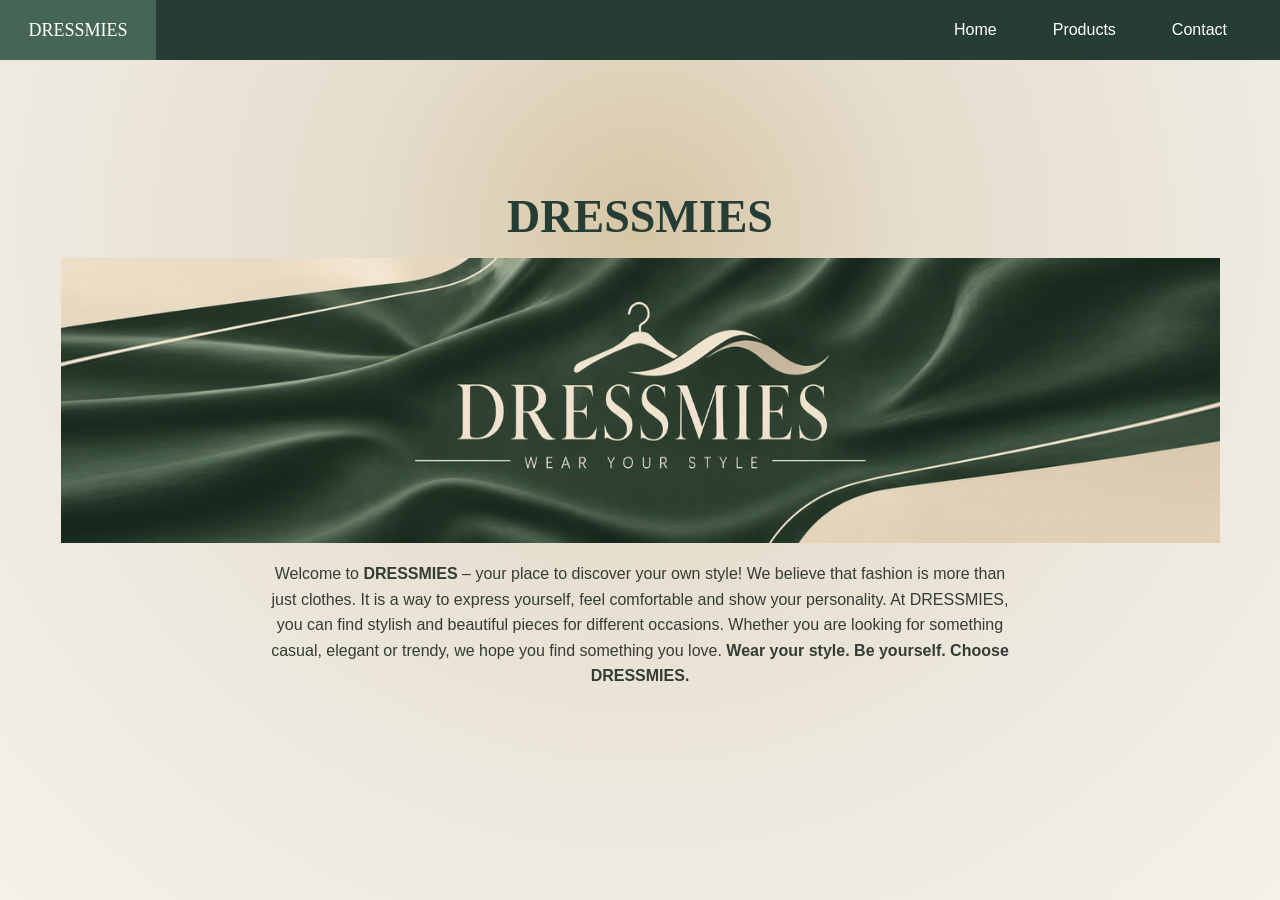
<file: index.html>
<!DOCTYPE html>
<html lang="en">

<head>
    <meta charset="UTF-8">
    <meta name="viewport" content="width=device-width, initial-scale=1.0">

    <meta name="description" content="Discover stylish men's clothing at DRESSMIES. Explore fashionable jackets, T-shirts and sweaters. Wear your style and express yourself.">

    <title>DRESSMIES | Home</title>

    <link rel="stylesheet" href="style.css">
</head>

<body>

    <!-- NAVIGATION -->

    <nav>
        <div class="logo">DRESSMIES</div>

        <div class="nav-links">
            <a href="index.html">Home</a>
            <a href="products.html">Products</a>
            <a href="contact.html">Contact</a>
        </div>
    </nav>

    <!-- HOME PAGE -->

    <main class="hero">

        <h1>DRESSMIES</h1>

        <!-- MAIN BANNER -->

        <div class="image-box">
            <img src="kuvat/DRESSMIES_BANNER_FINAL.png"
                 alt="DRESSMIES fashion brand banner">
        </div>

        <!-- DESCRIPTION -->

        <p class="description">
            Welcome to <strong>DRESSMIES</strong> –
            your place to discover your own style!

            We believe that fashion is more than just clothes.
            It is a way to express yourself, feel comfortable
            and show your personality.

            At DRESSMIES, you can find stylish and beautiful
            pieces for different occasions.

            Whether you are looking for something casual,
            elegant or trendy, we hope you find something you love.

            <strong>Wear your style. Be yourself.
            Choose DRESSMIES.</strong>
        </p>

    </main>

</body>
</html>
</file>
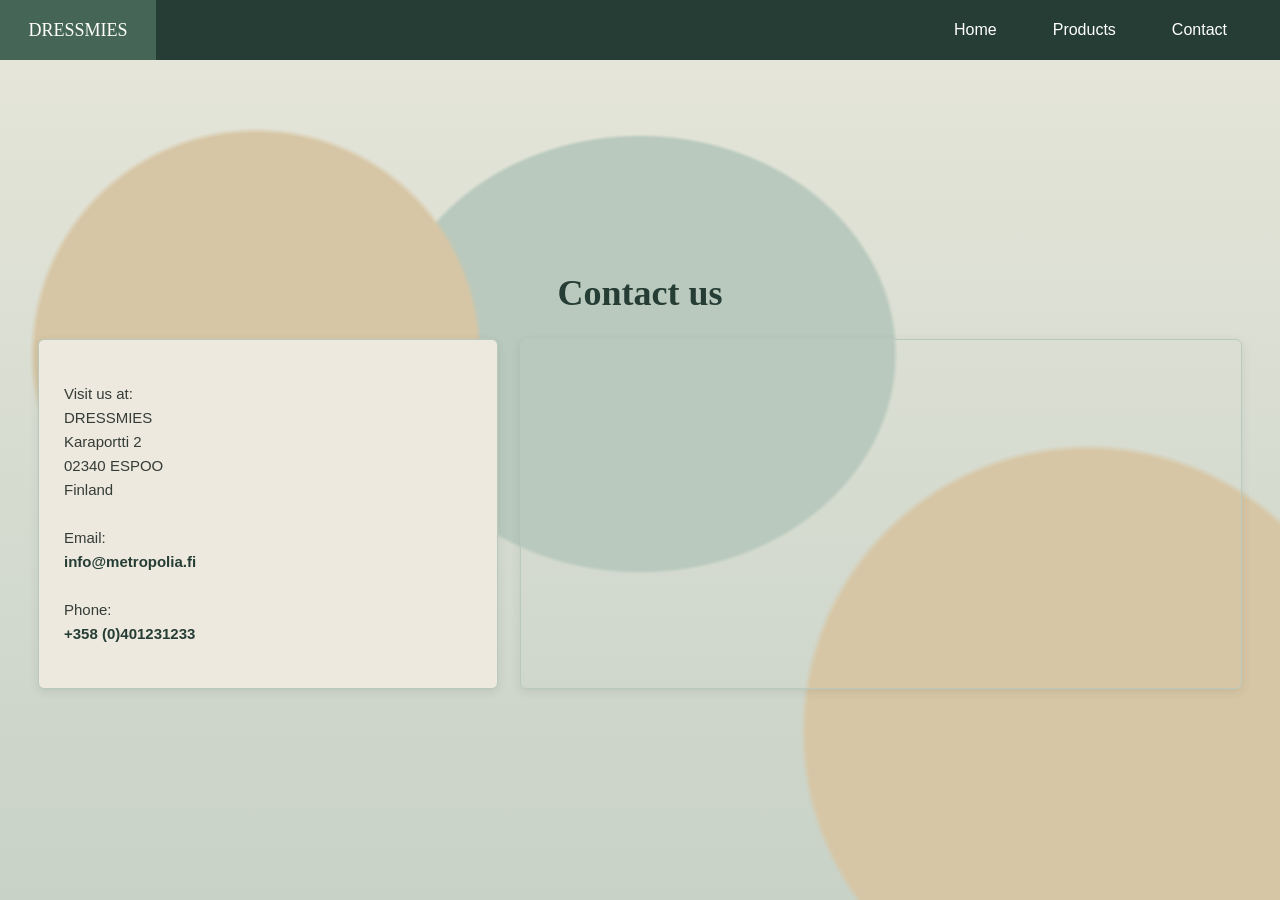
<file: contact.html>
<!DOCTYPE html>
<html lang="en">
<head>
    <meta charset="UTF-8">
    <meta name="viewport" content="width=device-width, initial-scale=1.0">
    <title>Contact - CompanyX</title>
    <link rel="stylesheet" href="style.css">
</head>
<body>

    <div class="contact-container">

        <!-- NAVIGATION -->

        <nav>
            <div class="logo">DRESSMIES</div>

            <div class="nav-links">
                <a href="index.html">Home</a>
                <a href="products.html">Products</a>
                <a href="contact.html">Contact</a>
            </div>
        </nav>

        <!-- CONTACT PAGE -->

        <main class="contact-page">

            <h1>Contact us</h1>

            <div class="contact-content">

                <!-- CONTACT INFORMATION -->

                <div class="contact-info">

                    <address>
                        Visit us at:<br>
                        DRESSMIES<br>
                        Karaportti 2<br>
                        02340 ESPOO<br>
                        Finland<br><br>

                        Email:<br>
                        <strong>info@metropolia.fi</strong>
                        <br><br>

                        Phone:<br>
                        <strong>+358 (0)401231233</strong>
                    </address>

                </div>

                <!-- GOOGLE MAP -->

                <iframe
                    class="map"
                    src="https://maps.google.com/maps?q=Karaportti%202%2C%2002340%20Espoo%2C%20Finland&output=embed"
                    title="Map to Karaportti 2, Espoo"
                    loading="lazy"
                    allowfullscreen>
                </iframe>

            </div>

        </main>

    </div>

</body>
</html>
</file>
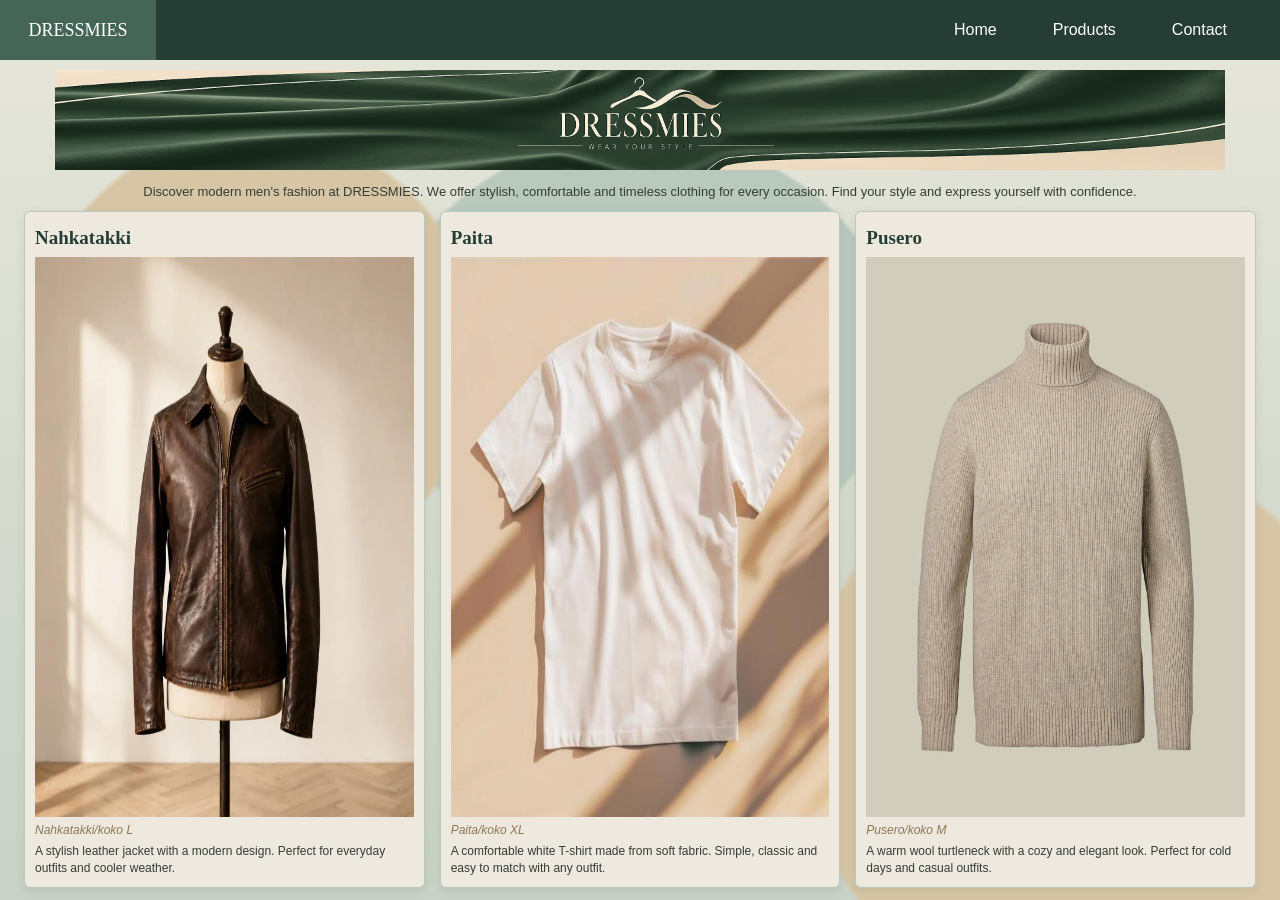
<file: products.html>
<!DOCTYPE html>
<html lang="en">
<head>
    <meta charset="UTF-8">
    <meta name="viewport" content="width=device-width, initial-scale=1.0">
    <title>Products - CompanyX</title>
    <link rel="stylesheet" href="style.css">
</head>
<body>

    <div class="container">

        <nav>
            <div class="logo">DRESSMIES</div>

            <div class="nav-links">
                <a href="index.html">Home</a>
                <a href="products.html">Products</a>
                <a href="contact.html">Contact</a>
            </div>
        </nav>

        <main class="products-page">

            <div class="banner">
            <img src="kuvat/DRESSMIES_PRODUCTS_SHARP_A.png" alt="DRESSMIES">
            </div>

            <p class="intro">
                Discover modern men's fashion at DRESSMIES.
                We offer stylish, comfortable and timeless clothing for every occasion.
                Find your style and express yourself with confidence.
            </p>

            <div class="products">

                <div class="product">
                    <h3>Nahkatakki</h3>
                    <div class="product-image">
                    <img src="kuvat/nahka%203.jpg" alt="Product 1">
                    </div>
                    <i>Nahkatakki/koko L</i>
                    <p>
                       A stylish leather jacket with a modern design. Perfect for everyday outfits and cooler weather.
                    </p>
                </div>

                <div class="product">
                    <h3>Paita</h3>
                     <div class="product-image">
                    <img src="kuvat/paita%203.jpg" alt="Product 2">
                    </div>
                    <i>Paita/koko XL</i>
                    <p>
                       A comfortable white T-shirt made from soft fabric. Simple, classic and easy to match with any outfit.
                    </p>
                </div>

                <div class="product">
                    <h3>Pusero</h3>
                     <div class="product-image">
                    <img src="kuvat/pusero%203.jpg" alt="Product 3">
                    </div>
                    <i>Pusero/koko M</i>
                    <p>
                        A warm wool turtleneck with a cozy and elegant look. Perfect for cold days and casual outfits.
                    </p>
                </div>

            </div>

        </main>
    </div>

</body>
</html>
</file>
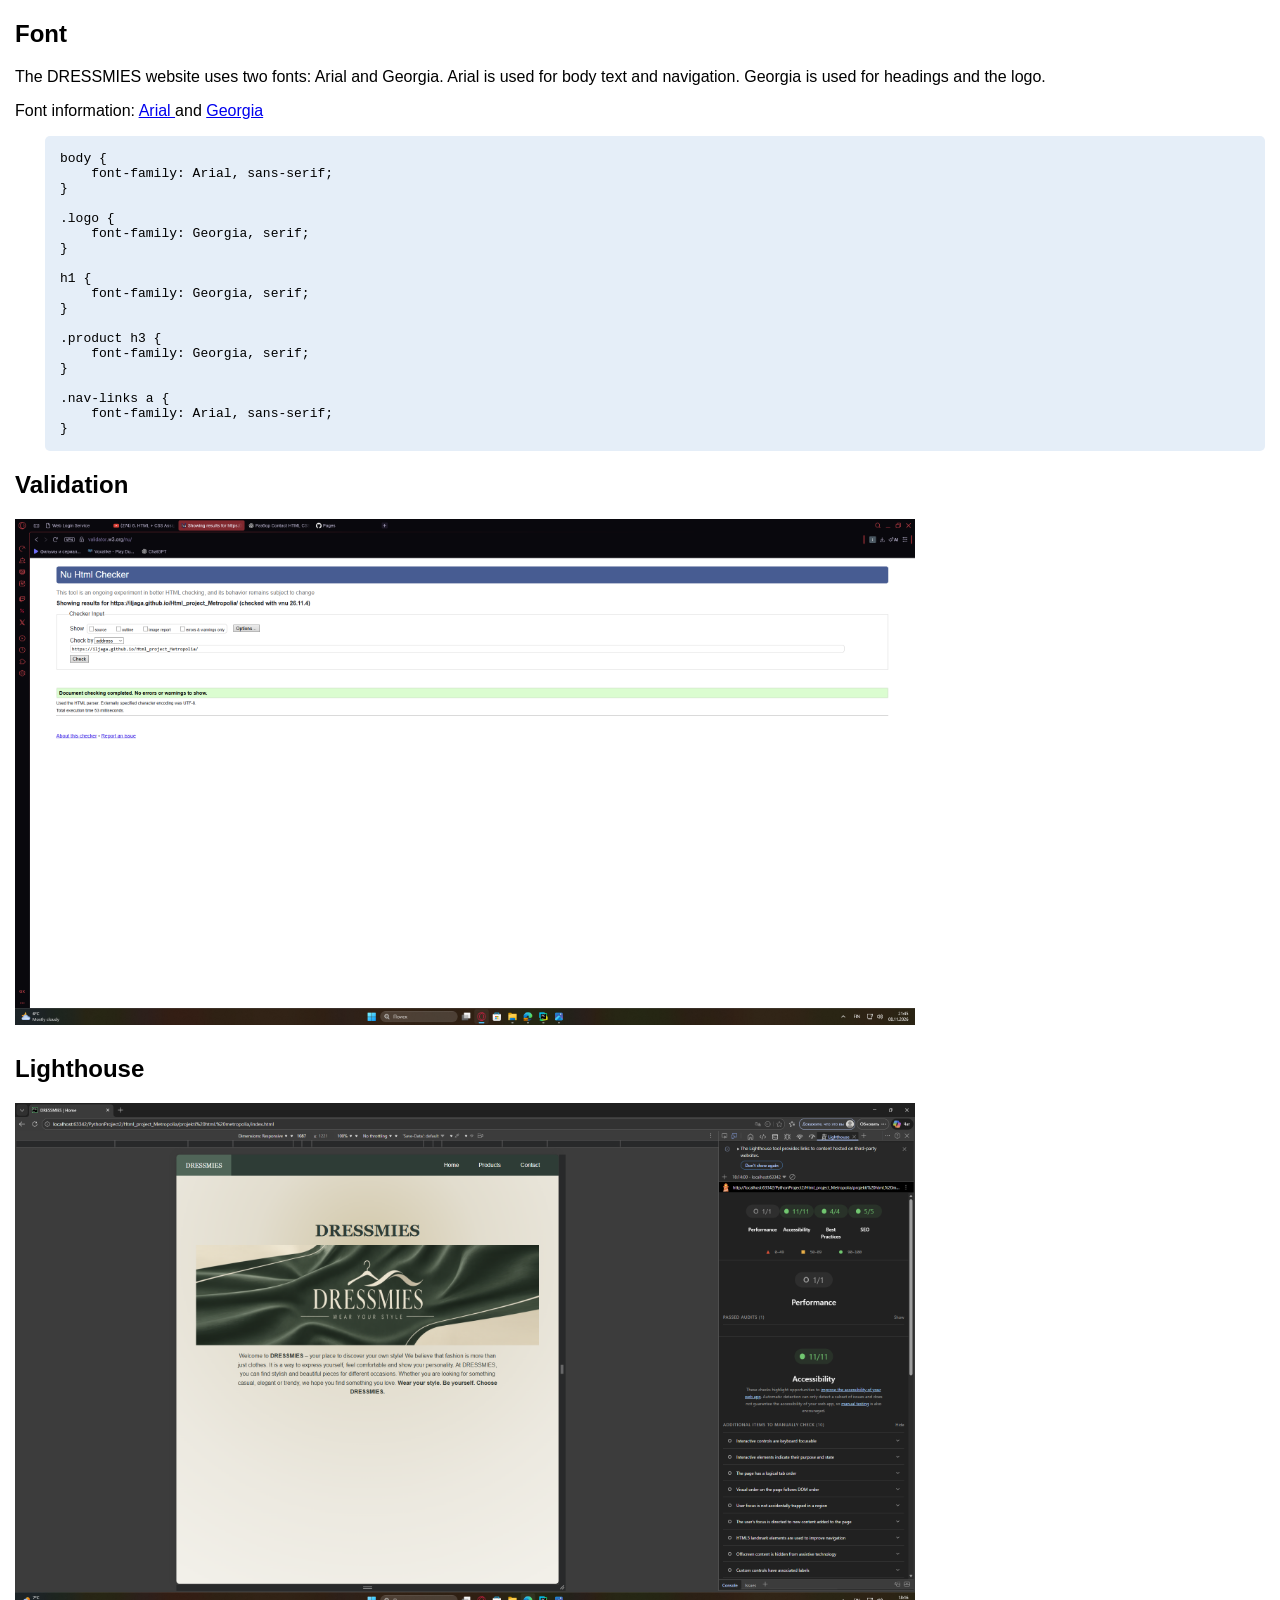
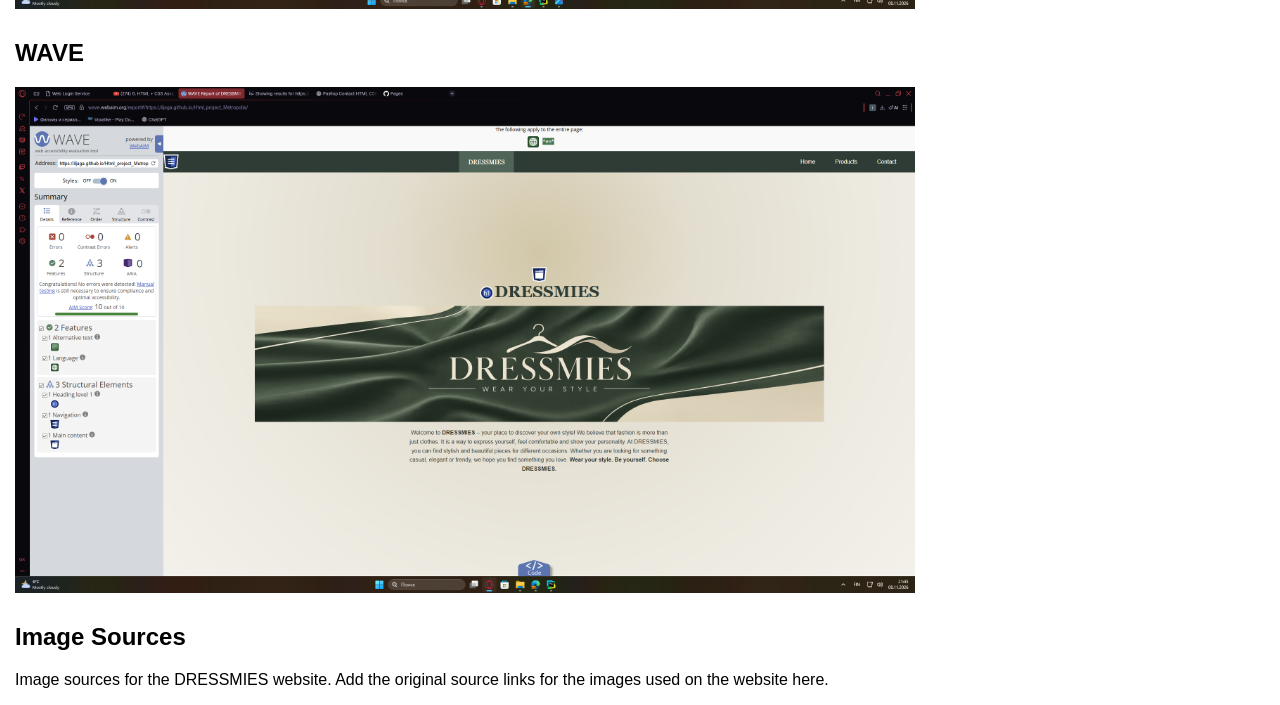
<file: screenshot.html>
<!DOCTYPE html>
<html lang="en">
<head>
    <meta charset="UTF-8">
    <meta name="viewport" content="width=device-width, initial-scale=1.0">
    <title>DRESSMIES | Screenshots</title>

    <style>
        body {
            font-family: Arial, sans-serif;
            margin: 15px;
        }

        pre {
            margin-left: 30px;
            background-color: #e5eef8;
            padding: 15px;
            border-radius: 5px;
            overflow-x: auto;
        }

        img {
            display: block;
            max-width: 900px;
            width: 100%;
            height: auto;
            margin-bottom: 30px;
        }
    </style>
</head>

<body>

    <h2>Font</h2>

    <p>
        The DRESSMIES website uses two fonts:
        Arial and Georgia.
        Arial is used for body text and navigation.
        Georgia is used for headings and the logo.
    </p>

    <p>
        Font information:
        <a href="https://learn.microsoft.com/en-us/typography/font-list/arial">
            Arial
        </a>
        and
        <a href="https://learn.microsoft.com/en-us/typography/font-list/georgia">
            Georgia
        </a>
    </p>

    <pre><code>body {
    font-family: Arial, sans-serif;
}

.logo {
    font-family: Georgia, serif;
}

h1 {
    font-family: Georgia, serif;
}

.product h3 {
    font-family: Georgia, serif;
}

.nav-links a {
    font-family: Arial, sans-serif;
}</code></pre>

    <h2>Validation</h2>

    <img src="kuvat/testi/Desktop%20Screenshot%202026.11.08%20-%2021.45.19.05.png"
         alt="HTML validation results">

    <h2>Lighthouse</h2>

    <img src="kuvat/testi/Desktop%20Screenshot%202026.11.08%20-%2018.16.16.10.png"
         alt="Lighthouse results">

    <h2>WAVE</h2>

    <img src="kuvat/testi/Desktop%20Screenshot%202026.11.08%20-%2021.45.05.13.png"
         alt="WAVE accessibility results">

    <h2>Image Sources</h2>

    <p>
        Image sources for the DRESSMIES website.
        Add the original source links for the images
        used on the website here.
    </p>

</body>
</html>
</file>
<file: style.css>
/* =========================================
   1. GENERAL SETTINGS
   Kaikki kolme sivua
========================================= */

* {
    margin: 0;
    padding: 0;
    box-sizing: border-box;
}

body {
    font-family: Arial, sans-serif;
    background-color: #f4f1ea;
    color: #343c36;
}


/* =========================================
   2. NAVIGATION
   Kaikki kolme sivua
========================================= */

nav {
    height: 60px;
    background-color: #263d35;
    display: flex;
    align-items: center;
    justify-content: space-between;
    width: 100%;
    flex-shrink: 0;
}

.logo {
    width: 156px;
    height: 60px;
    background-color: #456657;
    color: white;
    display: flex;
    align-items: center;
    justify-content: center;
    font-family: Georgia, serif;
    font-size: 18px;
}

.nav-links {
    display: flex;
    align-items: center;
    justify-content: flex-end;
    gap: 20px;
    margin-right: 35px;
}

.nav-links a {
    text-decoration: none;
    color: #ffffff;
    font-size: 16px;
    font-family: Arial, sans-serif;
    padding: 10px 18px;
    border-radius: 8px;
    transition: all 0.3s ease;
}

/* POP-UP LINK EFFECT */

.nav-links a:hover {
    background-color: #d7c6a5;
    color: #263d35;
    transform: translateY(-4px);
    box-shadow: 0 5px 12px rgba(0, 0, 0, 0.2);
}


/* =========================================
   3. HOME PAGE
   Ensimmäinen sivu
========================================= */

.hero {
    width: 100%;
    height: calc(100vh - 60px);
    min-height: 0px;
    text-align: center;
    padding: 130px 30px 30px;

    background:
        radial-gradient(
            circle at 50% 20%,
            #d7c6a5 0%,
            #e5ddcd 30%,
            #eee9df 65%,
            #f4f1ea 100%
        );
}

h1 {
    font-family: Georgia, serif;
    font-size: 46px;
    margin-bottom: 15px;
    color: #263d35;
}

.image-box {
    width: 95%;
    height: 285px;
    margin: 0 auto;
    overflow: hidden;
}

.image-box img {
    width: 100%;
    height: 100%;
    object-fit: fill;
    display: block;
}

.description {
    max-width: 750px;
    margin: 18px auto;
    font-size: 16px;
    line-height: 1.6;
    color: #343c36;
    font-family: Arial, sans-serif;
}


/* =========================================
   4. INNER PAGES CONTAINER
   Products- ja Contact-sivut
========================================= */

.container {
    width: 100%;
    max-width: none;
    min-height: 695px;
    margin: 0;
    padding: 0;
    background-color: #f4f1ea;
}

.contact-container {
    width: 100%;
    min-height: 100vh;
    margin: 0;
    padding: 0;
    display: flex;
    flex-direction: column;
    background-color: #f4f1ea;
}


/* =========================================
   5. SHARED BACKGROUND
   Products- ja Contact-sivut
========================================= */

.products-page,
.contact-page {
    background:
        radial-gradient(
            circle at 20% 35%,
            #d7c6a5 0 19%,
            transparent 19.5%
        ),
        radial-gradient(
            ellipse at 50% 35%,
            #b9c9bd 0 28%,
            transparent 28.5%
        ),
        radial-gradient(
            circle at 85% 80%,
            #d7c6a5 0 22%,
            transparent 22.5%
        ),
        linear-gradient(
            #e5e5d9,
            #c8d2c7
        );

    width: 100%;
}


/* =========================================
   6. PRODUCTS PAGE
   Toinen sivu
========================================= */

.products-page {
    height: calc(100vh - 60px);
    min-height: 0;
    padding: 10px 24px 12px;
    display: flex;
    flex-direction: column;
    overflow: hidden;
}

.banner {
    height: 100px;
    min-height: 100px;
    width: 95%;
    margin: 0 auto 8px;
    background-color: #456657;
    display: flex;
    align-items: center;
    justify-content: center;
    overflow: hidden;
}

.banner img {
    width: 102%;
    height: 100%;
    flex-shrink: 0;
    object-fit: fill;
    display: block;
}

.intro {
    font-family: Arial, sans-serif;
    font-size: 13px;
    line-height: 1.4;
    margin: 5px 0 10px;
    color: #343c36;
    text-align: center;
}

.products {
    display: flex;
    gap: 15px;
    flex: 1;
    min-height: 0;
}

.product {
    background-color: #eee9df;
    border: 1px solid #b9c9bd;
    border-radius: 6px;
    box-shadow: 0 3px 10px rgba(38, 61, 53, 0.10);
    color: #343c36;
    flex: 1;
    min-width: 0;
    min-height: 0;
    padding: 10px;
    font-family: Arial, sans-serif;
    font-size: 13px;

    display: grid;
    grid-template-rows: auto minmax(0, 1fr) auto auto;
    overflow: hidden;
}

.product h3 {
    font-family: Georgia, serif;
    color: #263d35;
    font-size: 19px;
    margin: 5px 0 8px;
}

.product-image {
    width: 100%;
    min-height: 0;
    background-color: #456657;
    display: flex;
    justify-content: center;
    align-items: center;
    overflow: hidden;
}

.product-image img {
    width: 100%;
    height: 100%;
    object-fit: fill;
    display: block;
}

.product i {
    display: block;
    color: #8b7655;
    margin-top: 6px;
    font-size: 12px;
}

.product p {
    font-family: Arial, sans-serif;
    font-size: 12px;
    line-height: 1.4;
    margin-top: 6px;
}


/* =========================================
   7. CONTACT PAGE
   Kolmas sivu
========================================= */

.contact-page {
    height: calc(100vh - 60px);
    min-height: 0;
    padding: 30px 38px;

    display: flex;
    flex-direction: column;
    justify-content: center;
}

.contact-page h1 {
    font-family: Georgia, serif;
    color: #263d35;
    font-size: 36px;
    text-align: center;
    margin-bottom: 25px;
}

.contact-content {
    display: flex;
    align-items: stretch;
    gap: 22px;
    width: 100%;
    max-width: 1400px;
    margin: 0 auto;
}

.contact-info {
    flex: 1;
    min-width: 0;
    padding: 25px;

    background-color: #eee9df;
    border: 1px solid #b9c9bd;
    border-radius: 6px;
    box-shadow: 0 3px 10px rgba(38, 61, 53, 0.10);

    display: flex;
    align-items: center;

    font-family: Arial, sans-serif;
    font-size: 15px;
    line-height: 1.6;
    color: #343c36;
}

.contact-info address {
    font-style: normal;
}

.contact-info strong {
    color: #263d35;
}

.map {
    width: 60%;
    height: 350px;
    flex-shrink: 0;

    border: 1px solid #b9c9bd;
    border-radius: 6px;
    box-shadow: 0 3px 10px rgba(38, 61, 53, 0.10);
}


/* =========================================
   8. RESPONSIVE DESIGN
   Kaikki kolme sivua mobiilissa
========================================= */

@media (max-width: 750px) {

    /* Navigation */

    nav {
        height: auto;
        min-height: 60px;
    }

    .logo {
        width: 110px;
        font-size: 15px;
    }

    .nav-links {
        gap: 5px;
        margin-right: 10px;
    }

    .nav-links a {
        font-size: 13px;
        padding: 8px 10px;
    }

    /* Home page */

    .hero {
        padding: 70px 15px 25px;
    }

    .hero h1 {
        font-size: 36px;
    }

    .image-box {
        width: 100%;
        height: 200px;
    }

    /* Products page */

    .products-page {
        height: auto;
        min-height: calc(100vh - 60px);
        overflow: visible;
        padding: 10px;
    }

    .products {
        flex-direction: column;
    }

    .product {
        min-height: 400px;
    }

    .product-image {
        height: 280px;
        flex: none;
    }

    /* Contact page */

    .contact-page {
        height: auto;
        min-height: calc(100vh - 60px);
        padding: 20px 15px 30px;
        justify-content: flex-start;
    }

    .contact-content {
        flex-direction: column;
        align-items: stretch;
    }

    .contact-info {
        flex: none;
    }

    .map {
        width: 100%;
        height: 280px;
    }
}



/* =========================================
   9. LARGE SCREEN RESPONSIVE DESIGN
   Suuret näytöt
========================================= */

@media (min-width: 1600px) and (min-height: 850px) {

    /* HOME PAGE */

    .hero {
        display: flex;
        flex-direction: column;
        align-items: center;
        justify-content: center;
        padding: 30px 30px 35px;
    }

    .hero h1 {
        flex-shrink: 0;
    }

    .image-box {
        width: 95%;
        max-width: 1619px;
        height: auto;
        aspect-ratio: 1619 / 330;
        flex-shrink: 0;
    }

    .description {
        width: 100%;
        max-width: 750px;
        flex-shrink: 0;
    }


    /* PRODUCTS PAGE */

    .products-page {
        justify-content: center;
        padding: 20px 32px;
    }

    .banner {
        width: 100%;
        max-width: 1400px;
        height: 100px;
    }

    .banner img {
        width: 100%;
        object-fit: cover;
    }

    .intro {
        width: 100%;
        max-width: 900px;
        margin: 5px auto 12px;
    }

    .products {
        width: 100%;
        max-width: 1400px;
        height: clamp(450px, 56vh, 600px);
        flex: 0 1 auto;
        margin: 0 auto;
    }


    /* CONTACT PAGE */

    .contact-page {
        padding: 40px 4vw;
    }

    .contact-content {
        max-width: 1400px;
    }

    .map {
        height: 350px;
    }

}
</file>
